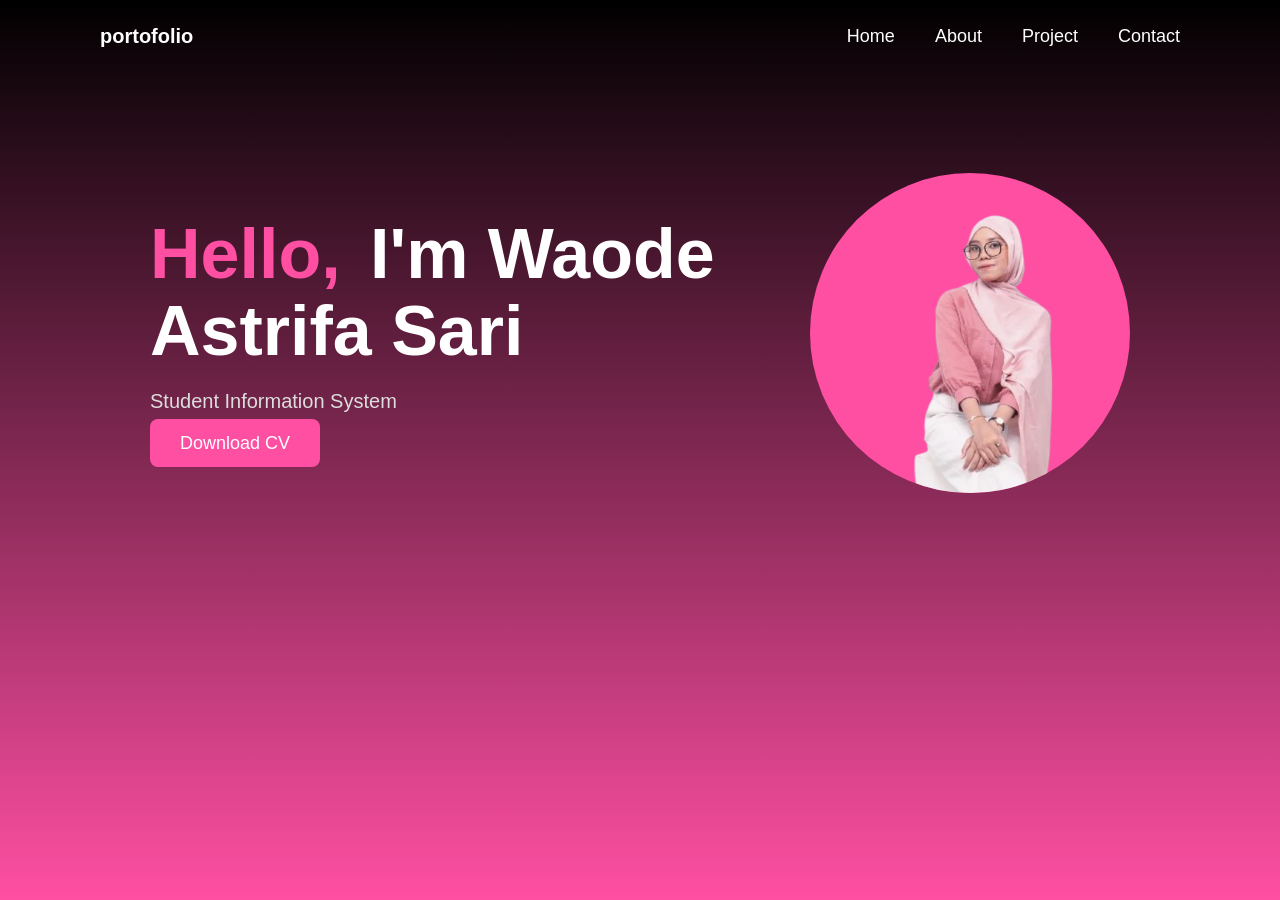
<file: index.html>
<!DOCTYPE html>
<html lang="id">
<head>
  <meta charset="UTF-8" />
  <meta name="viewport" content="width=device-width, initial-scale=1.0" />
  <title>Home | Waode Astrifa S.</title>
  <link rel="stylesheet" href="style.css" />
</head>
<body>
  <nav>
    <div class="logo">portofolio</div>
    <ul>
      <li><a href="index.html">Home</a></li>
      <li><a href="about.html">About</a></li>
      <li><a href="project.html">Project</a></li>
      <li><a href="contact.html">Contact</a></li>
    </ul>
  </nav>

  <section class="hero">
    <div class="hero-text">
      <h1><span class="pink">Hello,</span> I'm Waode Astrifa Sari</h1>
      <p>Student Information System</p>
      <a href="#" class="btn">Download CV</a>
    </div>
    <div class="hero-img">
      <img src="assets/profile.png" alt="Waode Astrifa">
    </div>
  </section>
</body>
</html>
</file>
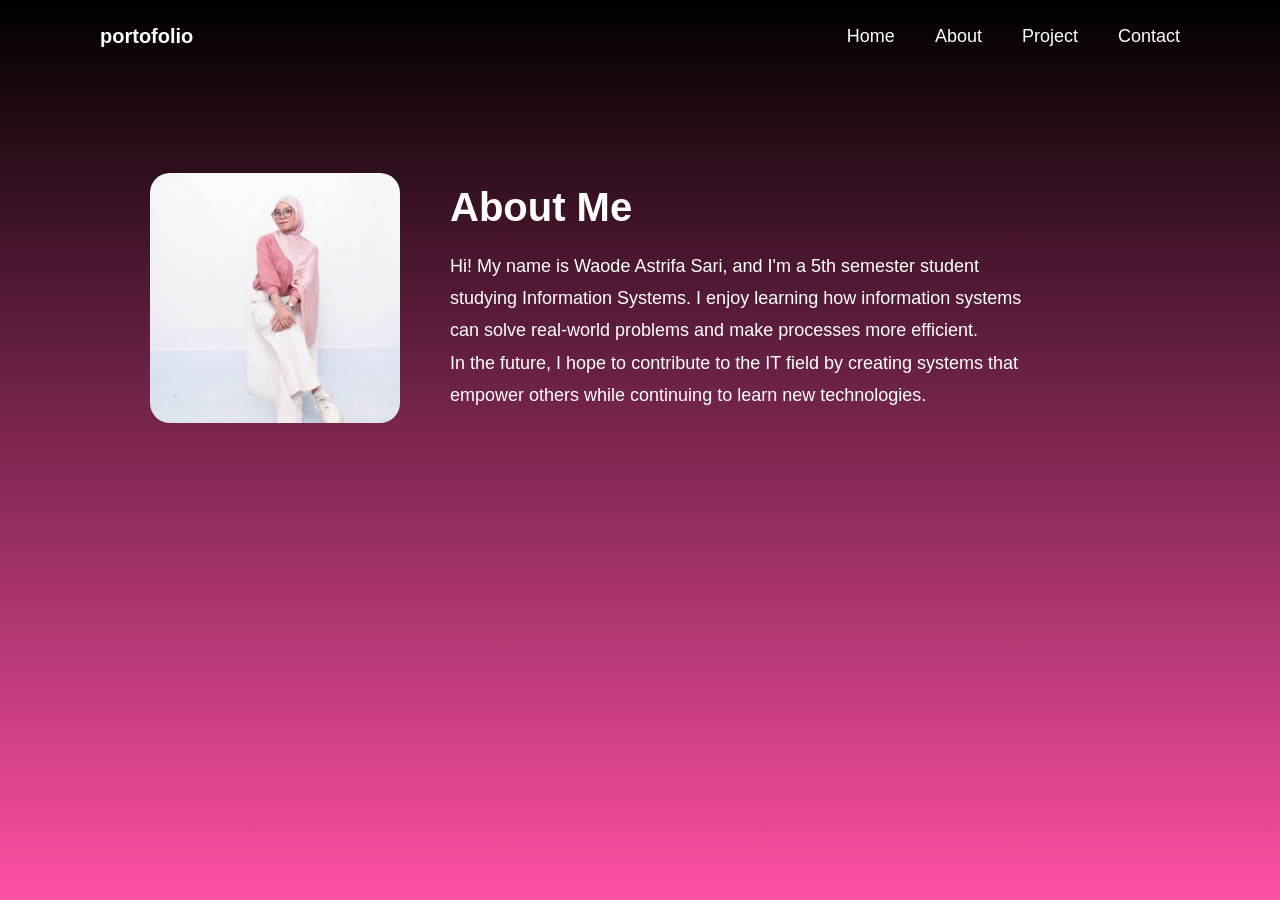
<file: about.html>
<!DOCTYPE html>
<html lang="id">
<head>
  <meta charset="UTF-8">
  <meta name="viewport" content="width=device-width, initial-scale=1.0">
  <title>About | Waode Astrifa S.</title>
  <link rel="stylesheet" href="style.css">
</head>
<body>
  <nav>
    <div class="logo">portofolio</div>
    <ul>
      <li><a href="index.html">Home</a></li>
      <li><a href="about.html">About</a></li>
      <li><a href="project.html">Project</a></li>
      <li><a href="contact.html">Contact</a></li>
    </ul>
  </nav>

  <section class="about-section">
    <img src="assets/about.jpg" alt="Waode Astrifa">
    <div class="text">
      <h2>About Me</h2>
      <p>
        Hi! My name is Waode Astrifa Sari, and I'm a 5th semester student studying Information Systems.
        I enjoy learning how information systems can solve real-world problems and make processes more efficient.
      </p>
      <p>
        In the future, I hope to contribute to the IT field by creating systems that empower others while
        continuing to learn new technologies.
      </p>
    </div>
  </section>
</body>
</html>
</file>
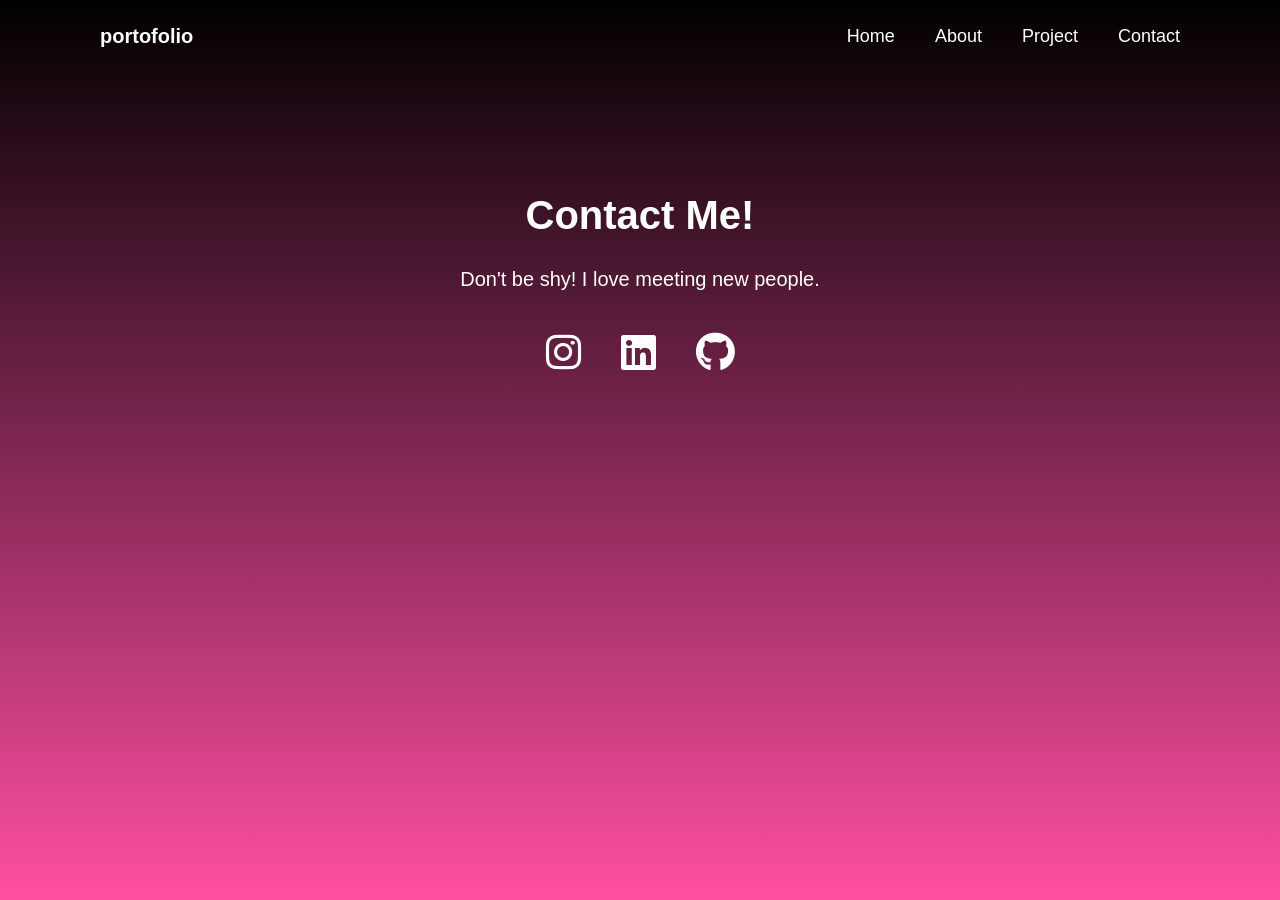
<file: contact.html>
<!DOCTYPE html>
<html lang="id">
<head>
  <meta charset="UTF-8" />
  <meta name="viewport" content="width=device-width, initial-scale=1.0" />
  <title>Contact | Waode Astrifa S.</title>

  <!-- Font Awesome untuk ikon -->
  <link
    rel="stylesheet"
    href="https://cdnjs.cloudflare.com/ajax/libs/font-awesome/6.5.0/css/all.min.css"
  />

  <!-- CSS eksternal -->
  <link rel="stylesheet" href="style.css" />
</head>

<body>
  <nav>
    <div class="logo">portofolio</div>
    <ul>
      <li><a href="index.html">Home</a></li>
      <li><a href="about.html">About</a></li>
      <li><a href="project.html">Project</a></li>
      <li><a href="contact.html">Contact</a></li>
    </ul>
  </nav>

  <section class="contact-section">
    <h2>Contact Me!</h2>
    <p>Don't be shy! I love meeting new people.</p>
    <div class="social-icons">
      <a href="https://instagram.com/astrifasarii" target="_blank">
        <i class="fab fa-instagram"></i>
      </a>
      <a href="https://linkedin.com/in/waode-astrifa-sari" target="_blank">
        <i class="fab fa-linkedin"></i>
      </a>
      <a href="https://github.com/astrifasarii" target="_blank">
        <i class="fab fa-github"></i>
      </a>
    </div>
  </section>
</body>
</html>
</file>
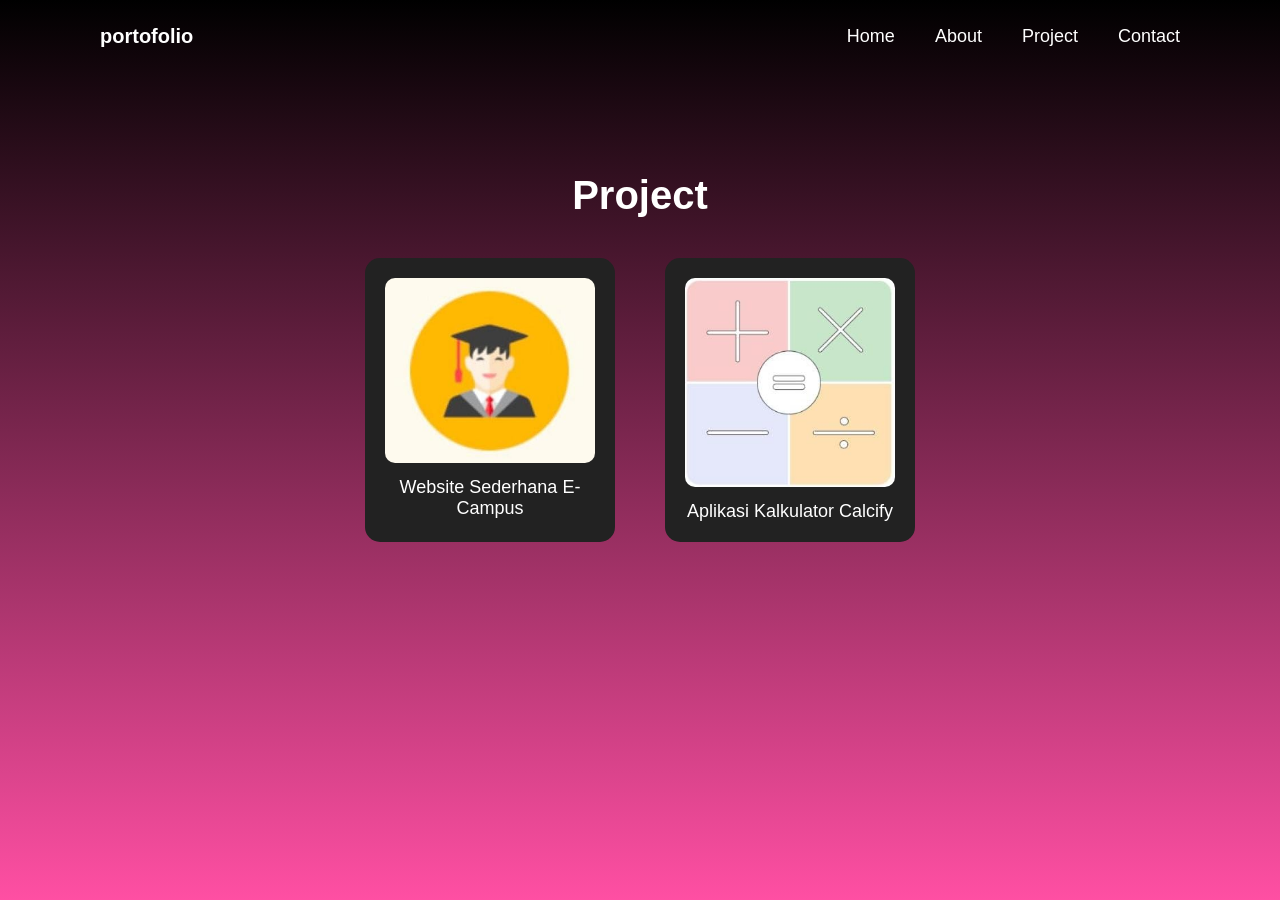
<file: project.html>
<!DOCTYPE html>
<html lang="id">
<head>
  <meta charset="UTF-8">
  <meta name="viewport" content="width=device-width, initial-scale=1.0">
  <title>Projects | Waode Astrifa S.</title>
  <link rel="stylesheet" href="style.css">
</head>
<body>
  <nav>
    <div class="logo">portofolio</div>
    <ul>
      <li><a href="index.html">Home</a></li>
      <li><a href="about.html">About</a></li>
      <li><a href="project.html">Project</a></li>
      <li><a href="contact.html">Contact</a></li>
    </ul>
  </nav>

  <section class="project-section">
    <h2>Project</h2>
    <div class="project-list">
      <div class="project-card">
        <img src="assets/project3.jpg" alt="Website E-Campus">
        <p>Website Sederhana E-Campus</p>
      </div>
      <div class="project-card">
        <img src="assets/project2.jpg" alt="Calculator App">
        <p>Aplikasi Kalkulator Calcify</p>
      </div>
    </div>
  </section>
</body>
</html>
</file>
<file: style.css>
* {
  margin: 0;
  padding: 0;
  box-sizing: border-box;
  font-family: "Poppins", sans-serif;
}

body {
  background: linear-gradient(to bottom, #000000, #ff4fa3);
  color: white;
  min-height: 100vh;
}

nav {
  display: flex;
  justify-content: space-between;
  align-items: center;
  padding: 25px 100px;
}

nav .logo {
  font-size: 20px;
  font-weight: bold;
}

nav ul {
  list-style: none;
  display: flex;
  gap: 40px;
}

nav ul li a {
  color: white;
  text-decoration: none;
  font-size: 18px;
  transition: 0.3s;
}

nav ul li a:hover {
  color: #ff4fa3;
}

.hero {
  display: flex;
  justify-content: space-between;
  align-items: center;
  padding: 100px 150px;
}

.hero-text h1 {
  font-size: 70px;
  font-weight: 700;
  line-height: 1.1;
}

.hero-text h1 .pink {
  color: #ff4fa3;
  margin-right: 10px;
}

.hero-text p {
  margin: 20px 0;
  font-size: 20px;
  color: #ddd;
}

.btn {
  background-color: #ff4fa3;
  color: white;
  padding: 14px 30px;
  font-size: 18px;
  border-radius: 8px;
  text-decoration: none;
  transition: 0.3s;
}

.btn:hover {
  background-color: #ff80bf;
  transform: scale(1.05);
}

.hero-img img {
  width: 320px;
  height: 320px;
  border-radius: 50%;
  object-fit: cover;
  background-color: #ff4fa3;
}


* {
  margin: 0;
  padding: 0;
  box-sizing: border-box;
  font-family: "Poppins", sans-serif;
}

body {
  background: linear-gradient(to bottom, #000, #ff4fa3);
  color: white;
  min-height: 100vh;
}

nav {
  display: flex;
  justify-content: space-between;
  align-items: center;
  padding: 25px 100px;
}

nav ul {
  list-style: none;
  display: flex;
  gap: 40px;
}

nav ul li a {
  color: white;
  text-decoration: none;
  font-size: 18px;
  transition: 0.3s;
}

nav ul li a:hover {
  color: #ff4fa3;
}

.about-section {
  padding: 100px 150px;
  display: flex;
  gap: 50px;
  align-items: center;
}

.about-section img {
  width: 250px;
  border-radius: 20px;
}

.about-section .text {
  max-width: 600px;
}

.about-section h2 {
  font-size: 40px;
  margin-bottom: 20px;
}

.about-section p {
  font-size: 18px;
  line-height: 1.8;
}

* {
  margin: 0;
  padding: 0;
  box-sizing: border-box;
  font-family: "Poppins", sans-serif;
}

body {
  background: linear-gradient(to bottom, #000, #ff4fa3);
  color: white;
  min-height: 100vh;
}

nav {
  display: flex;
  justify-content: space-between;
  align-items: center;
  padding: 25px 100px;
}

nav ul {
  list-style: none;
  display: flex;
  gap: 40px;
}

nav ul li a {
  color: white;
  text-decoration: none;
  font-size: 18px;
  transition: 0.3s;
}

nav ul li a:hover {
  color: #ff4fa3;
}

.project-section {
  text-align: center;
  padding: 100px 0;
}

.project-section h2 {
  font-size: 40px;
  margin-bottom: 40px;
}

.project-list {
  display: flex;
  justify-content: center;
  gap: 50px;
}

.project-card {
  background-color: #222;
  padding: 20px;
  border-radius: 15px;
  width: 250px;
  transition: 0.3s;
}

.project-card:hover {
  transform: scale(1.05);
  background-color: #ff4fa3;
}

.project-card img {
  width: 100%;
  border-radius: 10px;
}

.project-card p {
  margin-top: 10px;
  font-size: 18px;
}

* {
  margin: 0;
  padding: 0;
  box-sizing: border-box;
  font-family: "Poppins", sans-serif;
}

body {
  background: linear-gradient(to bottom, #000, #ff4fa3);
  color: white;
  min-height: 100vh;
}

nav {
  display: flex;
  justify-content: space-between;
  align-items: center;
  padding: 25px 100px;
}

nav ul {
  list-style: none;
  display: flex;
  gap: 40px;
}

nav ul li a {
  color: white;
  text-decoration: none;
  font-size: 18px;
  transition: 0.3s;
}

nav ul li a:hover {
  color: #ff4fa3;
}

.contact-section {
  text-align: center;
  padding: 120px 0;
}

.contact-section h2 {
  font-size: 40px;
  margin-bottom: 30px;
}

.contact-section p {
  font-size: 20px;
  margin-bottom: 40px;
}

.social-icons {
  display: flex;
  justify-content: center;
  gap: 40px;
}

.social-icons a {
  color: white;
  font-size: 40px;
  transition: 0.3s;
  text-decoration: none;
}

.social-icons a:hover {
  color: #ff4fa3;
  transform: scale(1.2);
}
</file>
